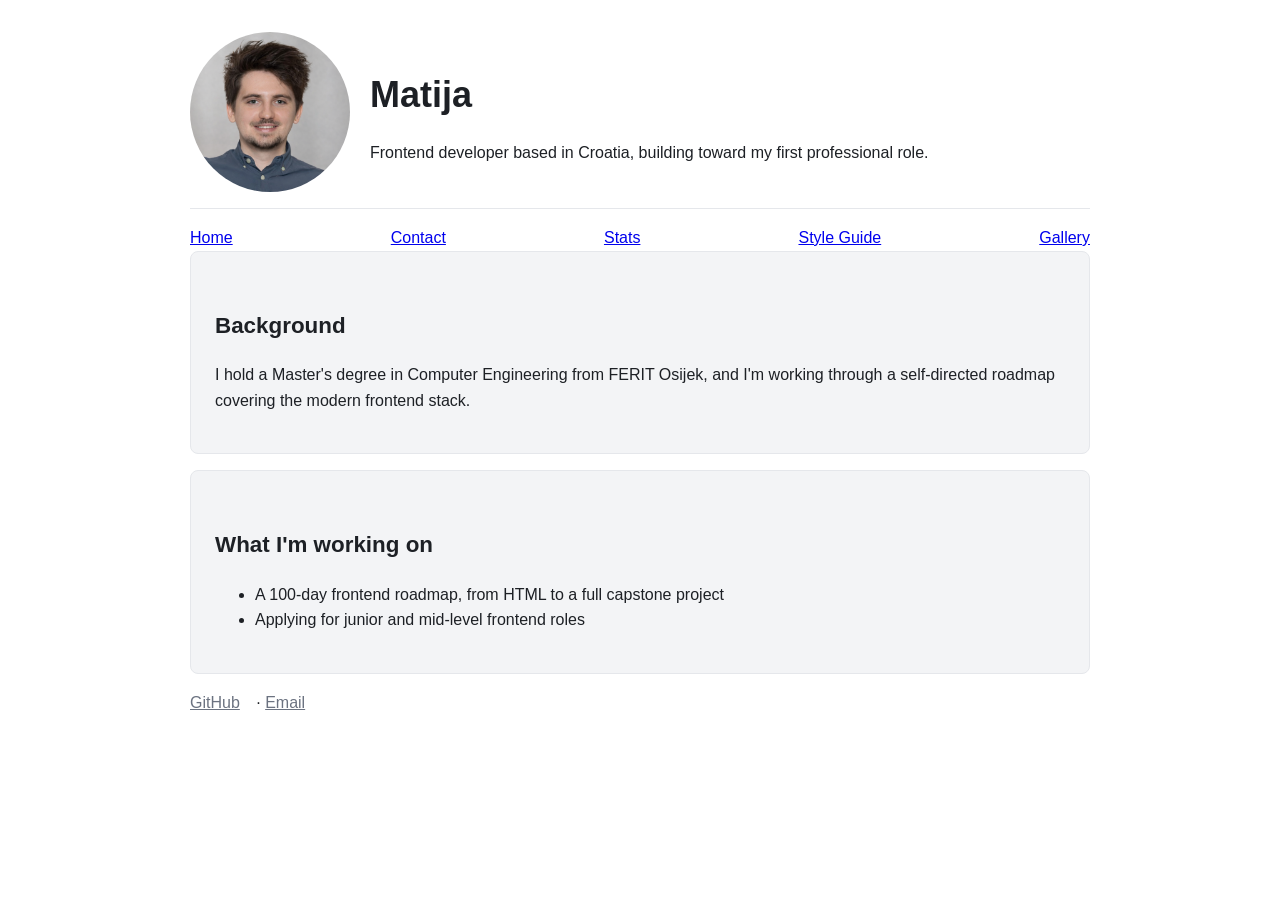
<file: index.html>
<!doctype html>
<html lang="en">
  <head>
    <meta charset="UTF-8" />
    <meta name="viewport" content="width=device-width, initial-scale=1.0" />
    <title>Matija — Frontend Developer</title>
    <link rel="stylesheet" href="style.css" />
  </head>
  <body>
    <header>
      <div class="header-top">
        <img
          src="matija_kaučić_photo.png"
          alt="Photo of Matija"
          width="200"
          height="200"
        />
        <div class="header-text">
          <h1>Matija</h1>
          <p>
            Frontend developer based in Croatia, building toward my first
            professional role.
          </p>
        </div>
      </div>
      <nav class="nav">
        <a class="nav__link" href="index.html">Home</a>
        <a class="nav__link" href="contact.html">Contact</a>
        <a class="nav__link" href="stats.html">Stats</a>
        <a class="nav__link" href="style-guide.html">Style Guide</a>
        <a class="nav__link" href="gallery.html">Gallery</a>
      </nav>
    </header>

    <main>
      <section class="card">
        <h2>Background</h2>
        <p>
          I hold a Master's degree in Computer Engineering from FERIT Osijek,
          and I'm working through a self-directed roadmap covering the modern
          frontend stack.
        </p>
      </section>

      <section class="card">
        <h2>What I'm working on</h2>
        <ul>
          <li>
            A 100-day frontend roadmap, from HTML to a full capstone project
          </li>
          <li>Applying for junior and mid-level frontend roles</li>
        </ul>
      </section>
    </main>

    <footer>
      <p class="footer-links">
        <a
          href="https://github.com/mkaucic"
          target="_blank"
          rel="noopener noreferrer"
          >GitHub</a
        >
        ·
        <a href="mailto:matakaucic@gmail.com">Email</a>
      </p>
    </footer>
  </body>
</html>
</file>
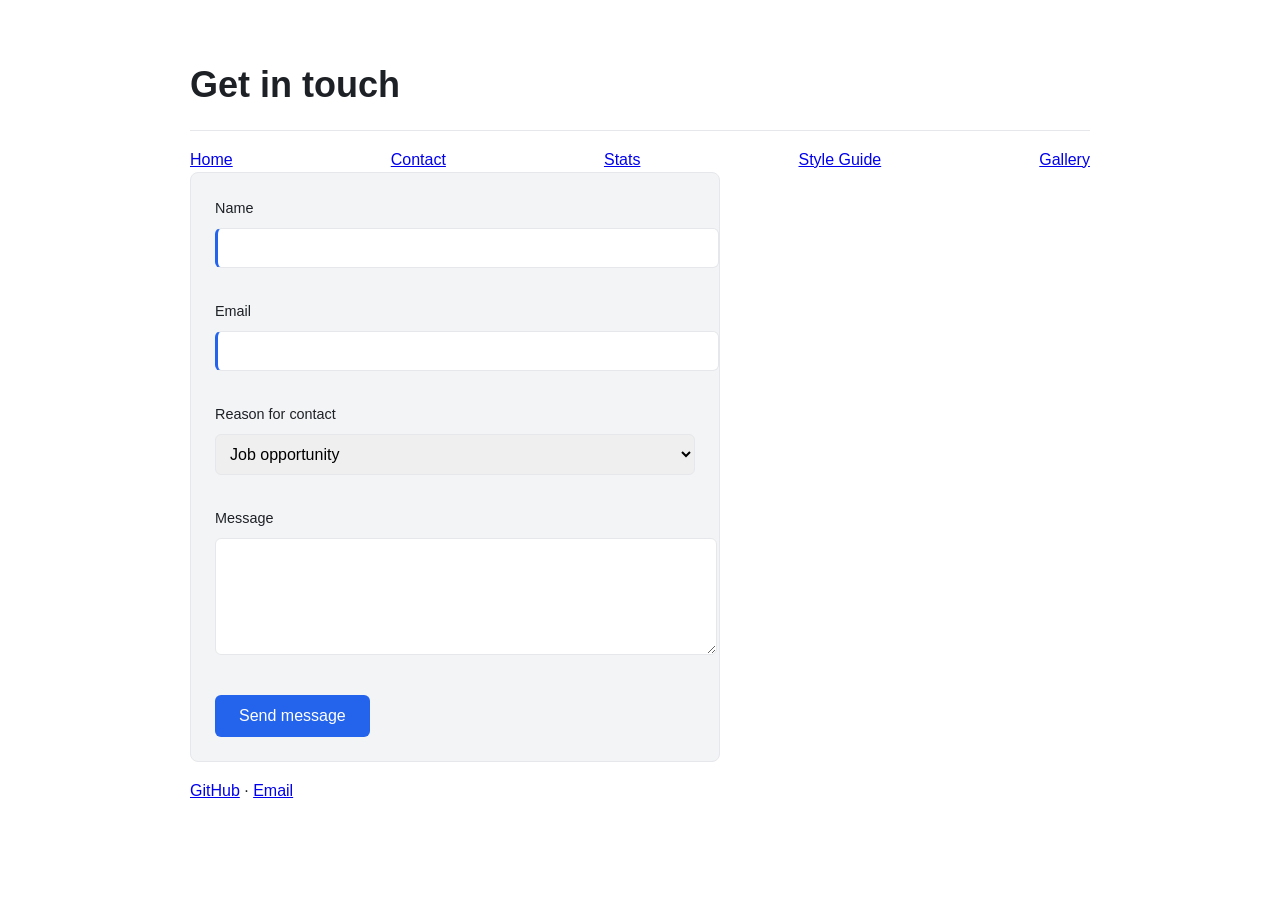
<file: contact.html>
<!doctype html>
<html lang="en">
  <head>
    <meta charset="UTF-8" />
    <meta name="viewport" content="width=device-width, initial-scale=1.0" />
    <title>Contact — Matija</title>
    <link rel="stylesheet" href="style.css" />
  </head>
  <body>
    <header>
      <h1>Get in touch</h1>
      <nav class="nav">
  <a class="nav__link" href="index.html">Home</a>
  <a class="nav__link" href="contact.html">Contact</a>
  <a class="nav__link" href="stats.html">Stats</a>
  <a class="nav__link" href="style-guide.html">Style Guide</a>
  <a class="nav__link" href="gallery.html">Gallery</a>
</nav>
    </header>

    <main>
      <form>
        <div>
          <label for="name">Name</label>
          <input type="text" id="name" name="name" required />
        </div>

        <div>
          <label for="email">Email</label>
          <input type="email" id="email" name="email" required />
        </div>

        <div>
          <label for="reason">Reason for contact</label>
          <select id="reason" name="reason">
            <option value="job">Job opportunity</option>
            <option value="feedback">Feedback</option>
            <option value="other">Other</option>
          </select>
        </div>

        <div>
          <label for="message">Message</label>
          <textarea id="message" name="message" rows="5" required></textarea>
        </div>

        <button type="submit">Send message</button>
      </form>
    </main>

    <p class="footer-links">
      <p>
        <a
          href="https://github.com/mkaucic"
          target="_blank"
          rel="noopener noreferrer"
          >GitHub</a
        >
        ·
        <a href="mailto:matakaucic@gmail.com">Email</a>
      </p>
    </footer>
  </body>
</html>
</file>
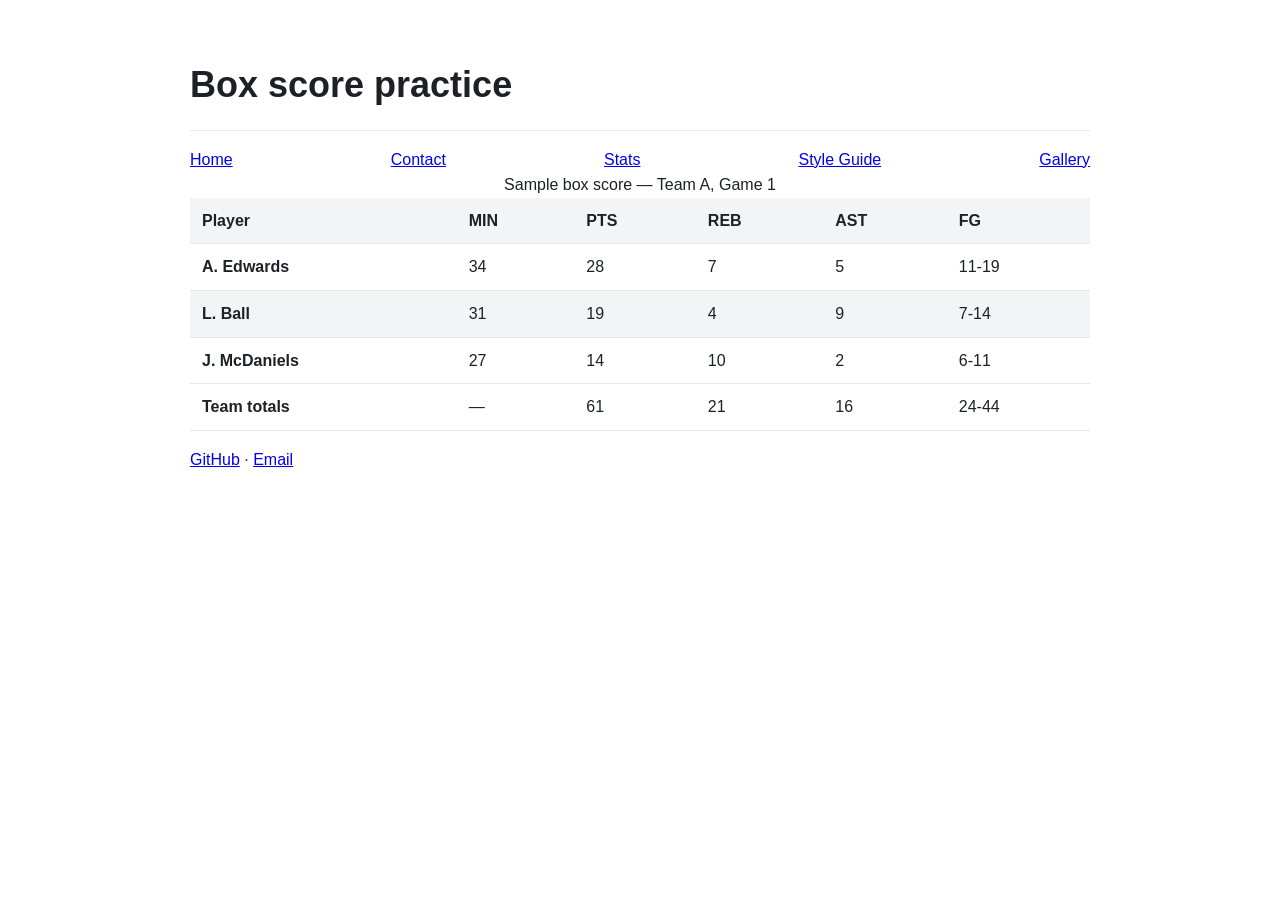
<file: stats.html>
<!doctype html>
<html lang="en">
  <head>
    <meta charset="UTF-8" />
    <meta name="viewport" content="width=device-width, initial-scale=1.0" />
    <title>Stats — Matija</title>
    <link rel="stylesheet" href="style.css" />
  </head>
  <body>
    <header>
      <h1>Box score practice</h1>
      <nav class="nav">
  <a class="nav__link" href="index.html">Home</a>
  <a class="nav__link" href="contact.html">Contact</a>
  <a class="nav__link" href="stats.html">Stats</a>
  <a class="nav__link" href="style-guide.html">Style Guide</a>
  <a class="nav__link" href="gallery.html">Gallery</a>
</nav>
    </header>

    <main>
      <div class="table-wrapper">
      <table>
        <caption>
          Sample box score — Team A, Game 1
        </caption>
        <thead>
          <tr>
            <th scope="col">Player</th>
            <th scope="col">MIN</th>
            <th scope="col">PTS</th>
            <th scope="col">REB</th>
            <th scope="col">AST</th>
            <th scope="col">FG</th>
          </tr>
        </thead>
        <tbody>
          <tr>
            <th scope="row">A. Edwards</th>
            <td>34</td>
            <td>28</td>
            <td>7</td>
            <td>5</td>
            <td>11-19</td>
          </tr>
          <tr>
            <th scope="row">L. Ball</th>
            <td>31</td>
            <td>19</td>
            <td>4</td>
            <td>9</td>
            <td>7-14</td>
          </tr>
          <tr>
            <th scope="row">J. McDaniels</th>
            <td>27</td>
            <td>14</td>
            <td>10</td>
            <td>2</td>
            <td>6-11</td>
          </tr>
        </tbody>
        <tfoot>
          <tr>
            <th scope="row">Team totals</th>
            <td>—</td>
            <td>61</td>
            <td>21</td>
            <td>16</td>
            <td>24-44</td>
          </tr>
        </tfoot>
      </table>
      </div>
    </main>

    <p class="footer-links">
      <p>
        <a
          href="https://github.com/mkaucic"
          target="_blank"
          rel="noopener noreferrer"
          >GitHub</a
        >
        ·
        <a href="mailto:matakaucic@gmail.com">Email</a>
      </p>
    </footer>
  </body>
</html>
</file>
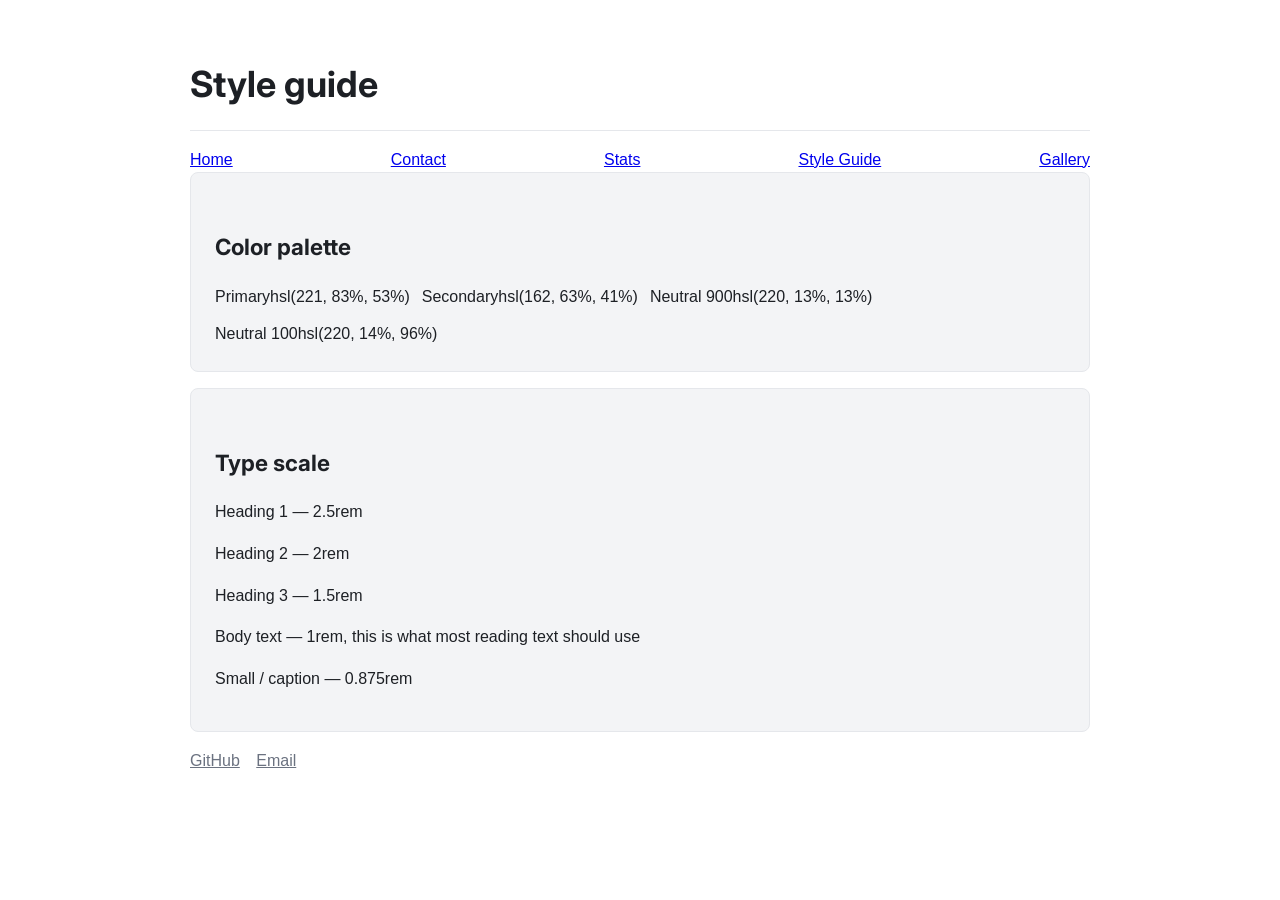
<file: style-guide.html>
<!doctype html>
<html lang="en">
  <head>
    <meta charset="UTF-8" />
    <meta name="viewport" content="width=device-width, initial-scale=1.0" />
    <link rel="preconnect" href="https://fonts.googleapis.com" />
    <link rel="preconnect" href="https://fonts.gstatic.com" crossorigin />
    <link
      href="https://fonts.googleapis.com/css2?family=Inter:wght@400;600;700&display=swap"
      rel="stylesheet"
    />
    <link rel="stylesheet" href="style.css" />
    <title>Style Guide — Matija</title>
  </head>
  <body>
    <header>
      <h1>Style guide</h1>
      <nav class="nav">
        <a class="nav__link" href="index.html">Home</a>
        <a class="nav__link" href="contact.html">Contact</a>
        <a class="nav__link" href="stats.html">Stats</a>
        <a class="nav__link" href="style-guide.html">Style Guide</a>
        <a class="nav__link" href="gallery.html">Gallery</a>
      </nav>
    </header>

    <main>
      <section class="card">
        <h2>Color palette</h2>
        <div class="palette">
          <div class="palette__swatch palette__swatch--primary">
            Primary<span class="palette__value">hsl(221, 83%, 53%)</span>
          </div>
          <div class="palette__swatch palette__swatch--secondary">
            Secondary<span class="palette__value">hsl(162, 63%, 41%)</span>
          </div>
          <div class="palette__swatch palette__swatch--dark">
            Neutral 900<span class="palette__value">hsl(220, 13%, 13%)</span>
          </div>
          <div class="palette__swatch palette__swatch--light">
            Neutral 100<span class="palette__value">hsl(220, 14%, 96%)</span>
          </div>
        </div>
      </section>

      <section class="card">
        <h2>Type scale</h2>
        <p class="type-scale__sample type-scale__sample--h1">
          Heading 1 — 2.5rem
        </p>
        <p class="type-scale__sample type-scale__sample--h2">
          Heading 2 — 2rem
        </p>
        <p class="type-scale__sample type-scale__sample--h3">
          Heading 3 — 1.5rem
        </p>
        <p class="type-scale__sample type-scale__sample--body">
          Body text — 1rem, this is what most reading text should use
        </p>
        <p class="type-scale__sample type-scale__sample--small">
          Small / caption — 0.875rem
        </p>
      </section>
    </main>

    <footer>
      <p class="footer-links">
        <a
          href="https://github.com/YOUR-USERNAME"
          target="_blank"
          rel="noopener noreferrer"
          >GitHub</a
        >
        <a href="mailto:you@example.com">Email</a>
      </p>
    </footer>
  </body>
</html>
</file>
<file: style.css>
:root {
  --color-primary: hsl(221, 83%, 53%);
  --color-primary-dark: hsl(221, 83%, 43%);
  --color-secondary: hsl(162, 63%, 41%);
  --color-neutral-900: hsl(220, 13%, 13%);
  --color-neutral-500: hsl(220, 9%, 46%);
  --color-neutral-200: hsl(220, 13%, 91%);
  --color-neutral-100: hsl(220, 14%, 96%);

  --font-heading: "Inter", -apple-system, sans-serif;
  --font-body: -apple-system, BlinkMacSystemFont, "Segoe UI", sans-serif;

  --space-xs: 8px;
  --space-sm: 12px;
  --space-md: 16px;
  --space-lg: 24px;
  --space-xl: 32px;

  --radius: 8px;
}

*,
*::before,
*::as-after {
  box-sizing: border-box;
}

body {
  font-family: var(--font-body);
  color: var(--color-neutral-900);
  line-height: 1.6;
  max-width: 700px;
  margin: 0 auto;
  padding: var(--space-md) var(--space-sm);
}

h1,
h2,
h3 {
  font-family: var(--font-heading);
}

h1 {
  font-size: 1.75rem;
  margin-bottom: var(--space-xs);
}

h2 {
  font-size: 1.4rem;
  margin-top: var(--space-xl);
}

.header-top {
  text-align: center;
}

header img {
  border-radius: 50%;
  width: 120px;
  height: 120px;
}

.nav {
  display: flex;
  justify-content: center;
  align-items: center;
  flex-wrap: wrap;
  gap: var(--space-sm) var(--space-md);
  margin-top: var(--space-md);
  padding-top: var(--space-md);
  border-top: 1px solid var(--color-neutral-200);

  &__link {
    color: var(--color-primary);
    text-decoration: none;
    font-weight: 500;
    transition: color 0.2s ease;

    &:hover {
      color: var(--color-primary-dark);
      text-decoration: underline;
    }
  }
}

.card {
  background: var(--color-neutral-100);
  border: 1px solid var(--color-neutral-200);
  border-radius: var(--radius);
  padding: var(--space-lg);
  margin-bottom: var(--space-md);
}

.footer-links a {
  color: var(--color-neutral-500);
  margin-right: var(--space-sm);
}

.palette {
  display: flex;
  gap: var(--space-sm);
  flex-wrap: wrap;

  &__swatch {
    width: 140px;
    padding: var(--space-md);
    border-radius: var(--radius);
    font-weight: 600;
    font-size: 0.9rem;
  }

  &__value {
    display: block;
    font-weight: 400;
    font-size: 0.75rem;
    margin-top: 4px;
    opacity: 0.8;
  }

  &__swatch--primary {
    background: var(--color-primary);
    color: white;
  }
  &__swatch--secondary {
    background: var(--color-secondary);
    color: white;
  }
  &__swatch--dark {
    background: var(--color-neutral-900);
    color: white;
  }
  &__swatch--light {
    background: var(--color-neutral-100);
    color: var(--color-neutral-900);
  }
}

.type-scale {
  &__sample {
    margin: var(--space-sm) 0;

    &--h1 {
      font-size: 2.5rem;
    }
    &--h2 {
      font-size: 2rem;
    }
    &--h3 {
      font-size: 1.5rem;
    }
    &--body {
      font-size: 1rem;
    }
    &--small {
      font-size: 0.875rem;
      color: var(--color-neutral-500);
    }
  }
}

.photo-grid {
  display: grid;
  grid-template-columns: repeat(auto-fit, minmax(200px, 1fr));
  gap: var(--space-md);
}

.photo-grid img {
  width: 100%;
  height: 200px;
  object-fit: cover;
  border-radius: var(--radius);
  display: block;
  transition: transform 0.2s ease;
}

.photo-grid img:hover {
  transform: scale(1.03);
}

.table-wrapper {
  overflow-x: auto;
}

table {
  width: 100%;
  border-collapse: collapse;
  min-width: 500px;
}

th,
td {
  padding: 10px var(--space-sm);
  text-align: left;
  border-bottom: 1px solid var(--color-neutral-200);
}

thead th {
  background: var(--color-neutral-100);
  font-weight: 600;
}

tbody tr:nth-child(even) {
  background: var(--color-neutral-100);
}

form {
  background: var(--color-neutral-100);
  border: 1px solid var(--color-neutral-200);
  border-radius: var(--radius);
  padding: var(--space-lg);
  max-width: 480px;
}

form div {
  margin-bottom: var(--space-md);
}

label {
  display: block;
  font-weight: 500;
  margin-bottom: 4px;
  font-size: 0.9rem;
}

input[type="text"],
input[type="email"],
textarea,
select {
  width: 100%;
  padding: 10px;
  border: 1px solid var(--color-neutral-200);
  border-radius: 6px;
  margin-top: 4px;
  margin-bottom: var(--space-md);
  font-size: 1rem;
  transition: border-color 0.2s ease;
}

input[type="text"]:focus,
input[type="email"]:focus,
textarea:focus,
select:focus {
  border-color: var(--color-primary);
  outline: 2px solid var(--color-primary);
  outline-offset: 1px;
}

input[required] {
  border-left: 3px solid var(--color-primary);
}

button[type="submit"] {
  background: var(--color-primary);
  color: white;
  border: none;
  padding: 12px var(--space-lg);
  border-radius: 6px;
  font-size: 1rem;
  cursor: pointer;
  transition: background 0.2s ease;
}

button[type="submit"]:hover {
  background: var(--color-primary-dark);
}

@media (min-width: 640px) {
  body {
    padding: var(--space-xl) var(--space-lg);
  }

  h1 {
    font-size: 2.25rem;
  }

  .header-top {
    display: flex;
    align-items: center;
    gap: 20px;
    text-align: left;
  }

  header img {
    width: 160px;
    height: 160px;
  }

  .nav {
    justify-content: space-between;
  }
}

@media (min-width: 1024px) {
  body {
    max-width: 900px;
  }
}
@keyframes fade-in-up {
  from {
    opacity: 0;
    transform: translateY(12px);
  }
  to {
    opacity: 1;
    transform: translateY(0);
  }
}

main {
  animation: fade-in-up 0.5s ease-out;
}

button[type="submit"]:active {
  transform: scale(0.97);
}

.footer-links a {
  transition: color 0.2s ease;
}

.footer-links a:hover {
  color: var(--color-primary);
}
</file>
